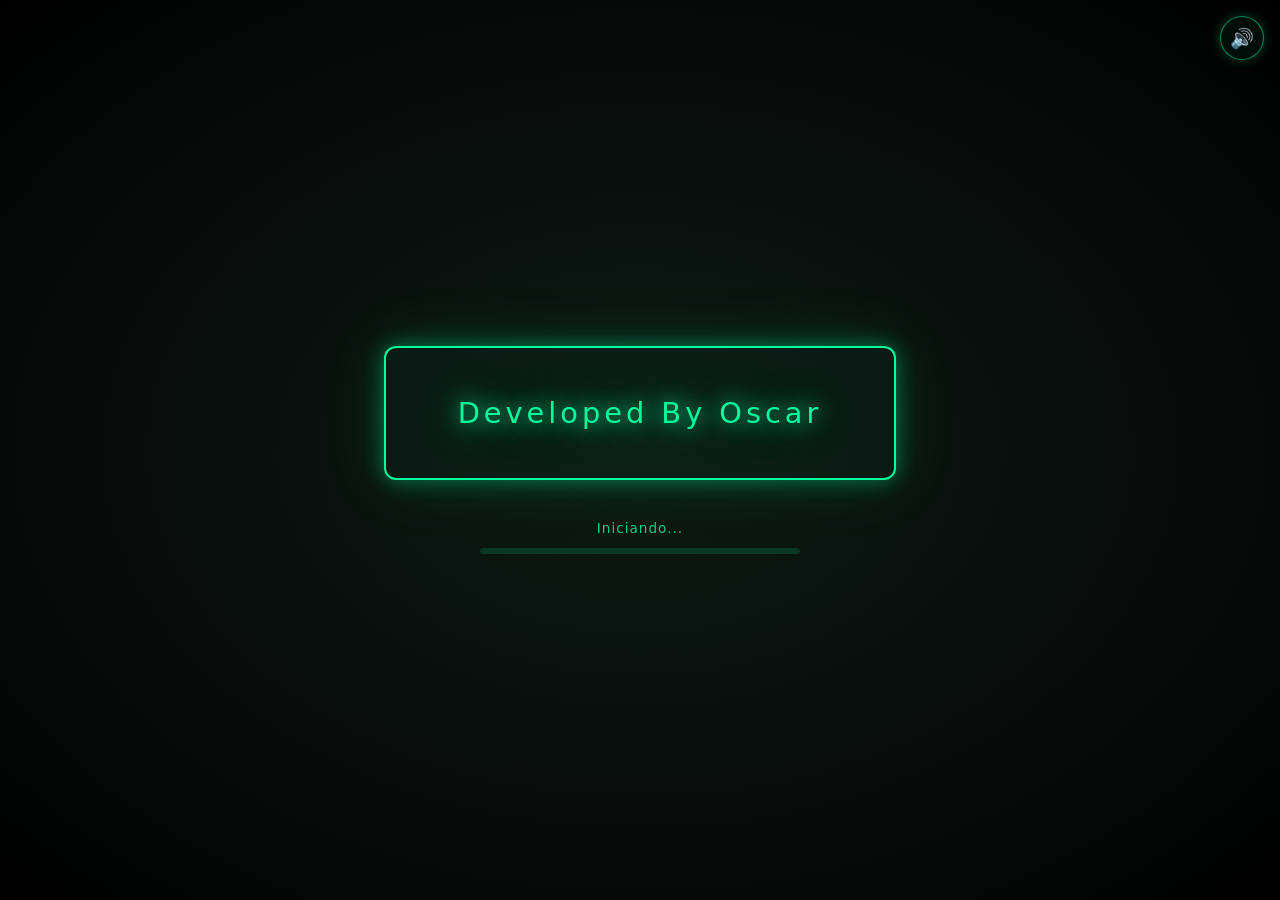
<file: index.html>
<!DOCTYPE html>
<html lang="es">
<head>
  <meta charset="UTF-8">
  <meta name="viewport" content="width=device-width, initial-scale=1.0">
  <title>Curious Data RNG</title>
  <meta name="theme-color" content="#00ff9d">
  <meta name="description" content="Generador de datos curiosos con animaciones sci-fi">
  <link rel="manifest" href="manifest.json">
  <link rel="icon" type="image/png" sizes="192x192" href="./icons/192.png">
  <link rel="apple-touch-icon" href="./icons/192.png">
  <link rel="stylesheet" href="./css/hub.css">
</head>
<body>
  <button id="sound-btn" title="Sonido on/off" aria-label="Alternar sonido">🔊</button>

  <div id="lock-screen">
    <div class="lock-box">
      <h1>ACCESO BLOQUEADO</h1>
      <p>Se detectó un problema de integridad en data.json.</p>
      <div class="reason" id="lock-reason"></div>
      <p style="margin-top:24px; opacity:0.6; font-size:0.8rem;">
        Genera un data.json válido con data.html
      </p>
    </div>
  </div>

  <div id="intro">
    <div class="neon-box"><h1>Developed By Oscar</h1></div>
    <div class="loading-area">
      <div class="loading-text" id="loading-text">Iniciando...</div>
      <div class="progress-track"><div class="progress-bar" id="progress"></div></div>
    </div>
  </div>

  <div id="menu">
    <h2>Curious Data RNG</h2>
    <p class="sub">Elige qué deseas abrir</p>

    <button class="menu-btn" id="go-rng" type="button">
      RNG
      <small>Generador de datos curiosos</small>
    </button>

    <button class="menu-btn" id="go-data" type="button">
      DATA
      <small>Añadir y cifrar nuevos datos</small>
    </button>

    <div class="local-pick" id="local-pick">
      <button id="pick-data-btn" type="button">Cargar data.json cifrado</button>
      <input id="pick-data-input" type="file" accept=".json,application/octet-stream,*/*" style="display:none">
    </div>
  </div>

  <div class="status" id="status"></div>

  <script src="./js/crypto.js"></script>
  <script src="./js/hub.js"></script>
</body>
</html>
</file>
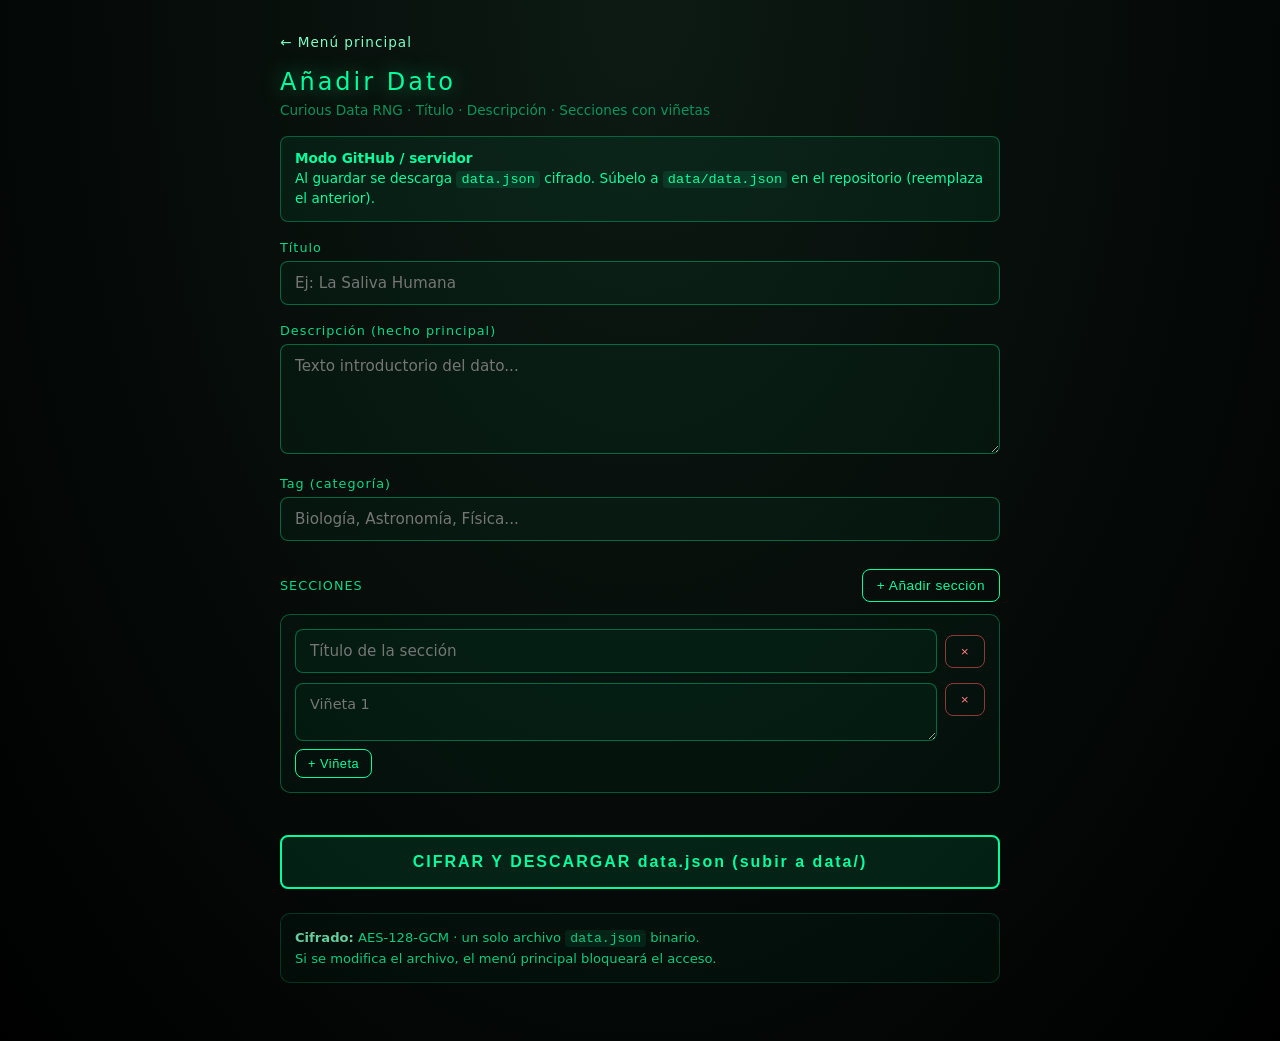
<file: data.html>
<!DOCTYPE html>
<html lang="es">
<head>
  <meta charset="UTF-8">
  <meta name="viewport" content="width=device-width, initial-scale=1.0">
  <title>Añadir Dato · Curious Data RNG</title>
  <link rel="stylesheet" href="./css/data.css">
</head>
<body>
  <div class="container">
    <a class="back-link" href="./index.html">← Menú principal</a>
    <h1>Añadir Dato</h1>
    <p class="subtitle">Curious Data RNG · Título · Descripción · Secciones con viñetas</p>
    <div id="mode-banner"></div>

    <label>Título</label>
    <input id="title" type="text" placeholder="Ej: La Saliva Humana">

    <label>Descripción (hecho principal)</label>
    <textarea id="fact" placeholder="Texto introductorio del dato..."></textarea>

    <label>Tag (categoría)</label>
    <input id="tag" type="text" placeholder="Biología, Astronomía, Física...">

    <div class="sections-area">
      <div class="head">
        <span>SECCIONES</span>
        <button class="btn" type="button" onclick="addSection()">+ Añadir sección</button>
      </div>
      <div id="sections-root"></div>
    </div>

    <button class="btn btn-primary" id="save-btn" type="button" onclick="saveData()">GUARDAR Y DESCARGAR data.json</button>
    <p class="meta" id="count-meta"></p>

    <div class="info" id="info-box">
      <strong>Cifrado:</strong> AES-128-GCM · un solo archivo <code>data.json</code> binario.<br>
      Si se modifica el archivo, el menú principal bloqueará el acceso.
    </div>
  </div>

  <script src="./js/crypto.js"></script>
  <script src="./js/data.js"></script>
</body>
</html>
</file>
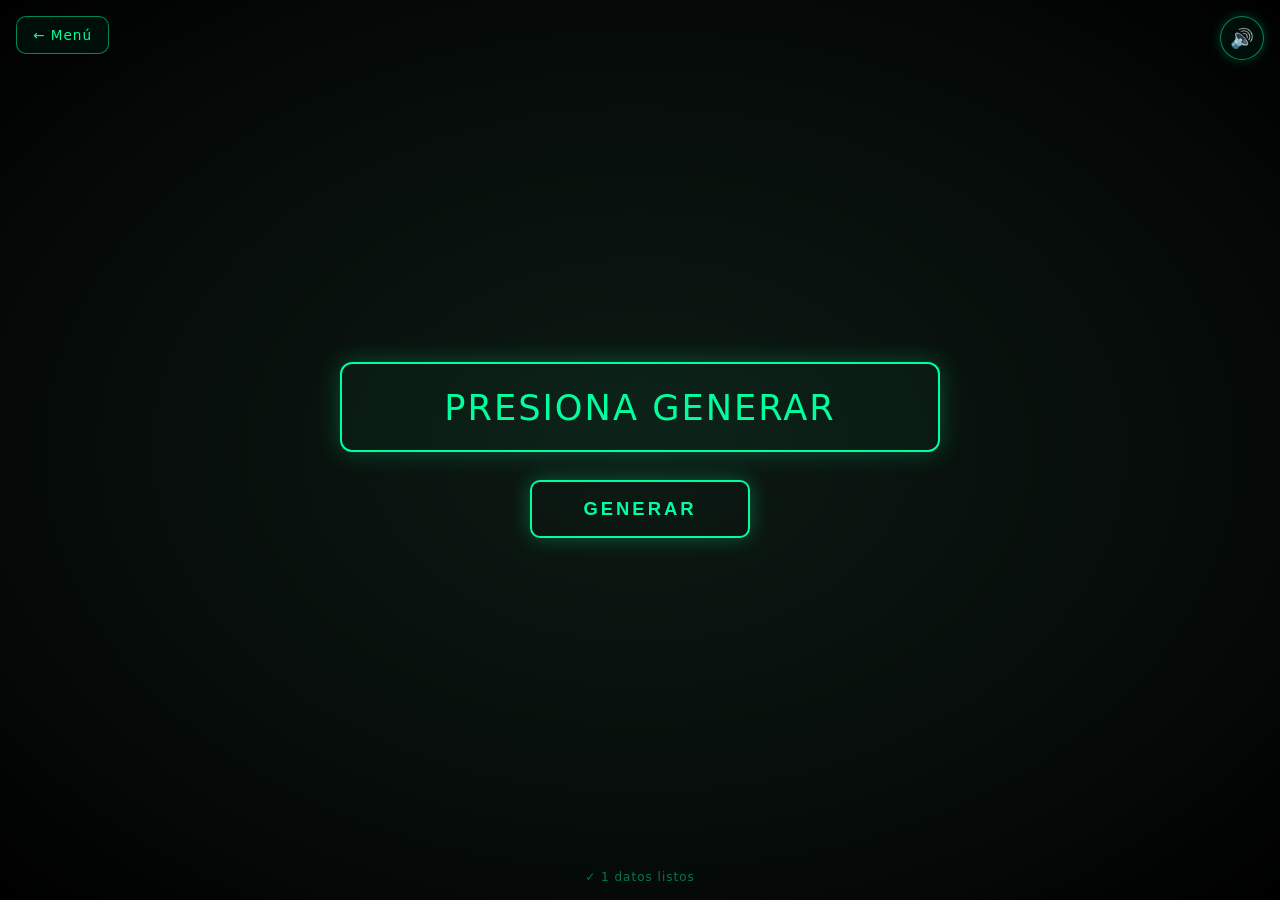
<file: RNG.html>
<!DOCTYPE html>
<html lang="es">
<head>
  <meta charset="UTF-8">
  <meta name="viewport" content="width=device-width, initial-scale=1.0">
  <title>RNG · Curious Data</title>
  <meta name="theme-color" content="#00ff9d">
  <link rel="manifest" href="manifest.json">
  <link rel="icon" type="image/png" sizes="192x192" href="./icons/192.png">
  <link rel="stylesheet" href="./css/rng.css">
</head>
<body>
  <a id="back-btn" href="./index.html">← Menú</a>
  <button id="sound-btn" title="Sonido on/off" aria-label="Alternar sonido">🔊</button>

  <div id="lock-screen">
    <div class="lock-box">
      <h1>ACCESO BLOQUEADO</h1>
      <p>No se pudieron cargar los datos de forma segura.</p>
      <div class="reason" id="lock-reason"></div>
      <p style="margin-top:24px; opacity:0.6; font-size:0.8rem;">
        <a href="./index.html" style="color:#ffaaaa;">Volver al menú</a>
      </p>
    </div>
  </div>

  <div id="main-ui">
    <div id="slot" class="slot">PRESIONA GENERAR</div>
    <button id="generate">GENERAR</button>

    <div class="empty-hint" id="empty-hint" style="display:none;">
      <p>No hay datos cargados.</p>
      <button id="pick-data-btn" type="button">Cargar data.json cifrado</button>
      <input id="pick-data-input" type="file" accept=".json,application/octet-stream,*/*" style="display:none">
    </div>

    <div id="result-card" class="card">
      <div class="card-inner">
        <div class="card-front">
          <h2 id="tag-name"></h2>
          <p>Toca para revelar el dato</p>
        </div>
        <div class="card-back">
          <h2 id="fact-title"></h2>
          <p class="desc" id="fact-text"></p>
          <div id="fact-sections"></div>
        </div>
      </div>
    </div>
  </div>

  <div class="status" id="status"></div>

  <script src="./js/crypto.js"></script>
  <script src="./js/rng.js"></script>
</body>
</html>
</file>
<file: css/hub.css>
* { margin: 0; padding: 0; box-sizing: border-box; }

body {
  min-height: 100vh;
  background: radial-gradient(ellipse at center, #0d1a14 0%, #050a08 70%, #000 100%);
  color: #00ff9d;
  font-family: 'Segoe UI', system-ui, -apple-system, sans-serif;
  overflow: hidden;
  display: flex;
  align-items: center;
  justify-content: center;
}

#sound-btn {
  position: fixed; top: 16px; right: 16px; z-index: 150;
  width: 44px; height: 44px; border-radius: 50%;
  border: 1.5px solid rgba(0, 255, 157, 0.5);
  background: rgba(0, 20, 15, 0.7); color: #00ff9d;
  font-size: 1.2rem; cursor: pointer;
  display: flex; align-items: center; justify-content: center;
  box-shadow: 0 0 12px rgba(0, 255, 157, 0.25);
}
#sound-btn.muted { opacity: 0.45; color: #888; }

#lock-screen {
  display: none; position: fixed; inset: 0; z-index: 200;
  background: radial-gradient(ellipse at center, #1a0505 0%, #0a0202 60%, #000 100%);
  flex-direction: column; align-items: center; justify-content: center;
  text-align: center; padding: 40px;
}
#lock-screen.active { display: flex; }
.lock-box {
  border: 2px solid #ff4444; padding: 48px 56px; border-radius: 14px;
  background: rgba(255, 40, 40, 0.06); box-shadow: 0 0 40px rgba(255, 50, 50, 0.35);
  max-width: 520px;
}
.lock-box h1 {
  font-size: 1.6rem; font-weight: 400; letter-spacing: 3px;
  color: #ff5555; text-shadow: 0 0 20px rgba(255, 60, 60, 0.7); margin-bottom: 20px;
}
.lock-box p { color: #ffaaaa; font-size: 0.95rem; line-height: 1.6; }
.lock-box .reason {
  margin-top: 18px; padding: 12px 16px; background: rgba(255, 0, 0, 0.12);
  border-radius: 8px; font-size: 0.85rem; color: #ff8888; word-break: break-word;
}

#intro {
  position: fixed; inset: 0; display: flex; flex-direction: column;
  align-items: center; justify-content: center; z-index: 100;
  background: radial-gradient(ellipse at center, #0d1a14 0%, #050a08 70%, #000 100%);
  opacity: 0; transition: opacity 5s ease;
}
.neon-box {
  border: 2px solid #00ff9d; padding: 48px 72px; text-align: center; border-radius: 12px;
  background: rgba(0, 255, 157, 0.03);
  box-shadow: 0 0 20px rgba(0, 255, 157, 0.4), 0 0 60px rgba(0, 255, 157, 0.15);
}
.neon-box h1 {
  font-size: 1.8rem; font-weight: 300; letter-spacing: 4px;
  text-shadow: 0 0 20px #00ff9d, 0 0 40px rgba(0, 255, 157, 0.5);
}
.loading-area { margin-top: 40px; width: 320px; text-align: center; }
.loading-text { font-size: 0.85rem; letter-spacing: 1px; opacity: 0.8; margin-bottom: 12px; }
.progress-track {
  height: 6px; background: rgba(0, 255, 157, 0.15); border-radius: 3px; overflow: hidden;
}
.progress-bar {
  height: 100%; width: 0%;
  background: linear-gradient(90deg, #00ff9d, #00cc7a);
  border-radius: 3px; box-shadow: 0 0 12px #00ff9d;
  transition: width 0.2s ease;
}

#menu {
  display: none; flex-direction: column; align-items: center; gap: 28px;
  width: 100%; max-width: 480px; padding: 24px;
  animation: spawn 1s cubic-bezier(0.16, 1, 0.3, 1);
}
@keyframes spawn {
  from { opacity: 0; transform: scale(0.88) translateY(16px); }
  to   { opacity: 1; transform: scale(1) translateY(0); }
}
#menu h2 {
  font-weight: 300; letter-spacing: 3px; font-size: 1.4rem;
  text-shadow: 0 0 18px rgba(0, 255, 157, 0.5);
}
#menu .sub {
  opacity: 0.6; font-size: 0.9rem; text-align: center; line-height: 1.5;
}
.menu-btn {
  width: 100%; padding: 22px 24px;
  background: rgba(0, 255, 157, 0.06);
  border: 2px solid #00ff9d; color: #00ff9d;
  border-radius: 12px; font-size: 1.15rem; letter-spacing: 2px;
  cursor: pointer; transition: all 0.25s;
  box-shadow: 0 0 20px rgba(0, 255, 157, 0.2);
}
.menu-btn:hover {
  background: rgba(0, 255, 157, 0.15);
  box-shadow: 0 0 36px rgba(0, 255, 157, 0.4);
  transform: translateY(-2px);
}
.menu-btn small {
  display: block; margin-top: 8px; font-size: 0.75rem;
  letter-spacing: 0.5px; opacity: 0.65; font-weight: 400;
}
.status {
  position: fixed; bottom: 16px; left: 50%; transform: translateX(-50%);
  font-size: 0.75rem; opacity: 0.45; letter-spacing: 1px; text-align: center;
}
.local-pick {
  margin-top: 8px; display: none; flex-direction: column; align-items: center; gap: 10px;
}
.local-pick button {
  padding: 12px 18px; background: rgba(0,255,157,0.1); border: 1.5px solid #00ff9d;
  color: #00ff9d; border-radius: 10px; cursor: pointer; font-size: 0.9rem;
}
</file>
<file: css/data.css>
* { margin: 0; padding: 0; box-sizing: border-box; }
body {
  min-height: 100vh;
  background: radial-gradient(ellipse at top, #0d1a14 0%, #050a08 60%, #000 100%);
  color: #00ff9d;
  font-family: 'Segoe UI', system-ui, -apple-system, sans-serif;
  padding: 32px 16px 60px;
  display: flex; justify-content: center;
}
.container { width: 100%; max-width: 720px; }
h1 {
  font-weight: 300; letter-spacing: 3px; font-size: 1.5rem;
  margin-bottom: 6px; text-shadow: 0 0 20px rgba(0, 255, 157, 0.5);
}
.subtitle { opacity: 0.55; font-size: 0.85rem; margin-bottom: 18px; }
#mode-banner {
  margin-bottom: 18px; padding: 12px 14px; border-radius: 8px; font-size: 0.85rem; line-height: 1.45;
  border: 1px solid rgba(0,255,157,0.3); background: rgba(0,255,157,0.06);
}
label {
  display: block; font-size: 0.8rem; letter-spacing: 1px;
  opacity: 0.85; margin-bottom: 6px; margin-top: 18px;
}
input, textarea {
  width: 100%; background: rgba(0, 255, 157, 0.04);
  border: 1.5px solid rgba(0, 255, 157, 0.35); color: #00ff9d;
  padding: 12px 14px; border-radius: 8px; font-size: 0.95rem;
  font-family: inherit; outline: none;
}
input:focus, textarea:focus {
  border-color: #00ff9d; box-shadow: 0 0 0 3px rgba(0, 255, 157, 0.12);
}
textarea { min-height: 110px; resize: vertical; }
.sections-area { margin-top: 28px; }
.sections-area > .head {
  display: flex; align-items: center; justify-content: space-between; margin-bottom: 12px;
}
.sections-area > .head span { font-size: 0.8rem; letter-spacing: 1px; opacity: 0.85; }
.section-card {
  border: 1.5px solid rgba(0, 255, 157, 0.3); border-radius: 10px;
  padding: 14px; margin-bottom: 14px; background: rgba(0, 255, 157, 0.03);
}
.section-card .row { display: flex; gap: 8px; align-items: center; margin-bottom: 10px; }
.section-card .row input { flex: 1; }
.bullets { display: flex; flex-direction: column; gap: 8px; }
.bullet-row { display: flex; gap: 8px; align-items: flex-start; }
.bullet-row textarea { flex: 1; min-height: 52px; font-size: 0.9rem; }
.btn {
  padding: 8px 14px; background: transparent; border: 1.5px solid #00ff9d;
  color: #00ff9d; border-radius: 8px; cursor: pointer; font-size: 0.85rem;
  letter-spacing: 0.5px; transition: all 0.2s; white-space: nowrap;
}
.btn:hover { background: rgba(0, 255, 157, 0.12); }
.btn-danger { border-color: rgba(255, 90, 90, 0.55); color: #ff7a7a; min-width: 40px; padding: 8px 10px; }
.btn-danger:hover { background: rgba(255, 80, 80, 0.12); }
.btn-small { font-size: 0.8rem; padding: 6px 12px; margin-top: 8px; }
.btn-primary {
  width: 100%; margin-top: 28px; padding: 16px; font-size: 1rem; font-weight: 600;
  letter-spacing: 2px; background: rgba(0, 255, 157, 0.1); border: 2px solid #00ff9d;
}
.btn-primary:hover { background: rgba(0, 255, 157, 0.18); }
.info {
  margin-top: 24px; padding: 14px; border: 1px solid rgba(0, 255, 157, 0.22);
  border-radius: 10px; background: rgba(0, 255, 157, 0.04);
  font-size: 0.82rem; line-height: 1.5; opacity: 0.8;
}
.info strong { color: #7dffc4; }
code { background: rgba(0, 255, 157, 0.1); padding: 1px 5px; border-radius: 4px; }
.meta { margin-top: 12px; font-size: 0.8rem; opacity: 0.6; }
.back-link {
  display: inline-block; margin-bottom: 18px; color: #7dffc4;
  text-decoration: none; font-size: 0.85rem; letter-spacing: 1px;
}
.back-link:hover { text-decoration: underline; }
</file>
<file: css/rng.css>
* { margin: 0; padding: 0; box-sizing: border-box; }

body {
  min-height: 100vh;
  background: radial-gradient(ellipse at center, #0d1a14 0%, #050a08 70%, #000 100%);
  color: #00ff9d;
  font-family: 'Segoe UI', system-ui, -apple-system, sans-serif;
  overflow: hidden;
  display: flex;
  align-items: center;
  justify-content: center;
}

#sound-btn {
  position: fixed; top: 16px; right: 16px; z-index: 150;
  width: 44px; height: 44px; border-radius: 50%;
  border: 1.5px solid rgba(0, 255, 157, 0.5);
  background: rgba(0, 20, 15, 0.7); color: #00ff9d;
  font-size: 1.2rem; cursor: pointer;
  display: flex; align-items: center; justify-content: center;
  box-shadow: 0 0 12px rgba(0, 255, 157, 0.25);
  transition: all 0.2s;
}
#sound-btn:hover { background: rgba(0, 255, 157, 0.15); }
#sound-btn.muted { opacity: 0.45; color: #888; border-color: rgba(255,255,255,0.25); }

#back-btn {
  position: fixed; top: 16px; left: 16px; z-index: 150;
  padding: 10px 16px; border-radius: 10px;
  border: 1.5px solid rgba(0, 255, 157, 0.5);
  background: rgba(0, 20, 15, 0.7); color: #00ff9d;
  font-size: 0.85rem; letter-spacing: 1px; cursor: pointer;
  text-decoration: none;
}
#back-btn:hover { background: rgba(0, 255, 157, 0.15); }

#lock-screen {
  display: none; position: fixed; inset: 0; z-index: 200;
  background: radial-gradient(ellipse at center, #1a0505 0%, #0a0202 60%, #000 100%);
  flex-direction: column; align-items: center; justify-content: center;
  text-align: center; padding: 40px;
}
#lock-screen.active { display: flex; }
.lock-box {
  border: 2px solid #ff4444; padding: 48px 56px; border-radius: 14px;
  background: rgba(255, 40, 40, 0.06); box-shadow: 0 0 40px rgba(255, 50, 50, 0.35);
  max-width: 520px;
}
.lock-box h1 {
  font-size: 1.6rem; font-weight: 400; letter-spacing: 3px;
  color: #ff5555; text-shadow: 0 0 20px rgba(255, 60, 60, 0.7); margin-bottom: 20px;
}
.lock-box p { color: #ffaaaa; font-size: 0.95rem; line-height: 1.6; opacity: 0.9; }
.lock-box .reason {
  margin-top: 18px; padding: 12px 16px; background: rgba(255, 0, 0, 0.12);
  border-radius: 8px; font-size: 0.85rem; color: #ff8888; word-break: break-word;
}

#main-ui {
  display: flex; flex-direction: column; align-items: center; gap: 28px;
  width: 100%; max-width: 640px; padding: 20px;
  animation: spawn 1.1s cubic-bezier(0.16, 1, 0.3, 1);
  max-height: 100vh; overflow-y: auto;
}
@keyframes spawn {
  from { opacity: 0; transform: scale(0.85) translateY(20px); }
  to   { opacity: 1; transform: scale(1) translateY(0); }
}

.slot {
  width: 100%; min-height: 90px; display: flex; align-items: center; justify-content: center;
  font-size: 2.2rem; font-weight: 500; letter-spacing: 2px;
  border: 2px solid #00ff9d; border-radius: 12px;
  background: rgba(0, 255, 157, 0.04); box-shadow: 0 0 25px rgba(0, 255, 157, 0.25);
  cursor: pointer; user-select: none; padding: 16px; text-align: center;
  transition: box-shadow 0.3s, background 0.3s;
}
.slot:hover { background: rgba(0, 255, 157, 0.08); box-shadow: 0 0 40px rgba(0, 255, 157, 0.4); }
.slot.spinning { animation: pulse 0.4s infinite alternate; }
@keyframes pulse {
  from { box-shadow: 0 0 20px rgba(0, 255, 157, 0.3); }
  to   { box-shadow: 0 0 45px rgba(0, 255, 157, 0.6); }
}

#generate {
  padding: 16px 52px; font-size: 1.15rem; font-weight: 600; letter-spacing: 3px;
  background: transparent; border: 2px solid #00ff9d; color: #00ff9d;
  border-radius: 10px; cursor: pointer; box-shadow: 0 0 20px rgba(0, 255, 157, 0.3);
  transition: all 0.25s ease;
}
#generate:hover {
  background: rgba(0, 255, 157, 0.12); box-shadow: 0 0 35px rgba(0, 255, 157, 0.5);
  transform: translateY(-2px);
}
#generate:disabled { opacity: 0.4; cursor: not-allowed; transform: none; }

.empty-hint {
  text-align: center; opacity: 0.75; font-size: 0.9rem; line-height: 1.5;
  padding: 12px 20px; max-width: 420px;
}
.empty-hint button {
  margin-top: 12px; padding: 12px 20px; background: rgba(0,255,157,0.12);
  border: 2px solid #00ff9d; color: #00ff9d; border-radius: 10px;
  font-size: 0.95rem; letter-spacing: 1px; cursor: pointer;
}

.card {
  width: 100%; max-width: 560px;
  height: min(55vh, 480px);
  perspective: 1200px; display: none; cursor: pointer;
}
.card-inner {
  width: 100%; height: 100%; position: relative;
  transition: transform 0.85s cubic-bezier(0.4, 0, 0.2, 1);
  transform-style: preserve-3d;
}
.card.flipped .card-inner { transform: rotateY(180deg); }

.card-front, .card-back {
  position: absolute; inset: 0; backface-visibility: hidden;
  border: 2px solid #00ff9d; border-radius: 14px;
  background: rgba(0, 20, 15, 0.95);
  padding: 24px 28px;
  box-shadow: 0 0 30px rgba(0, 255, 157, 0.2);
  overflow-y: auto;
  -webkit-overflow-scrolling: touch;
}
.card-front {
  display: flex; flex-direction: column; justify-content: center; align-items: center;
  text-align: center;
}
.card-back { transform: rotateY(180deg); }

.card-front h2 {
  font-size: 2rem; font-weight: 400; margin-bottom: 16px;
  text-shadow: 0 0 15px #00ff9d;
}
.card-front p { opacity: 0.7; font-size: 0.95rem; }

.card-back h2 {
  font-size: 1.2rem; margin-bottom: 10px; color: #7dffc4;
  position: sticky; top: 0; background: rgba(0, 20, 15, 0.95);
  padding-bottom: 8px; z-index: 1;
}
.card-back > p.desc {
  font-size: 0.9rem; line-height: 1.5; margin-bottom: 16px; opacity: 0.9;
}
.card-back .section-block { margin-bottom: 16px; }
.card-back .section-title {
  font-size: 0.88rem; font-weight: 600; color: #00ff9d;
  margin-bottom: 6px; letter-spacing: 0.3px;
}
.card-back ul { list-style: none; padding: 0; margin: 0; }
.card-back li {
  padding: 4px 0 4px 16px; position: relative;
  opacity: 0.88; font-size: 0.82rem; line-height: 1.45;
}
.card-back li::before {
  content: '•'; position: absolute; left: 0; color: #00ff9d;
}

.status {
  position: fixed; bottom: 16px; left: 50%; transform: translateX(-50%);
  font-size: 0.75rem; opacity: 0.45; letter-spacing: 1px;
  max-width: 90%; text-align: center;
}

.card-front::-webkit-scrollbar,
.card-back::-webkit-scrollbar { width: 6px; }
.card-front::-webkit-scrollbar-thumb,
.card-back::-webkit-scrollbar-thumb {
  background: rgba(0, 255, 157, 0.35); border-radius: 3px;
}
</file>
